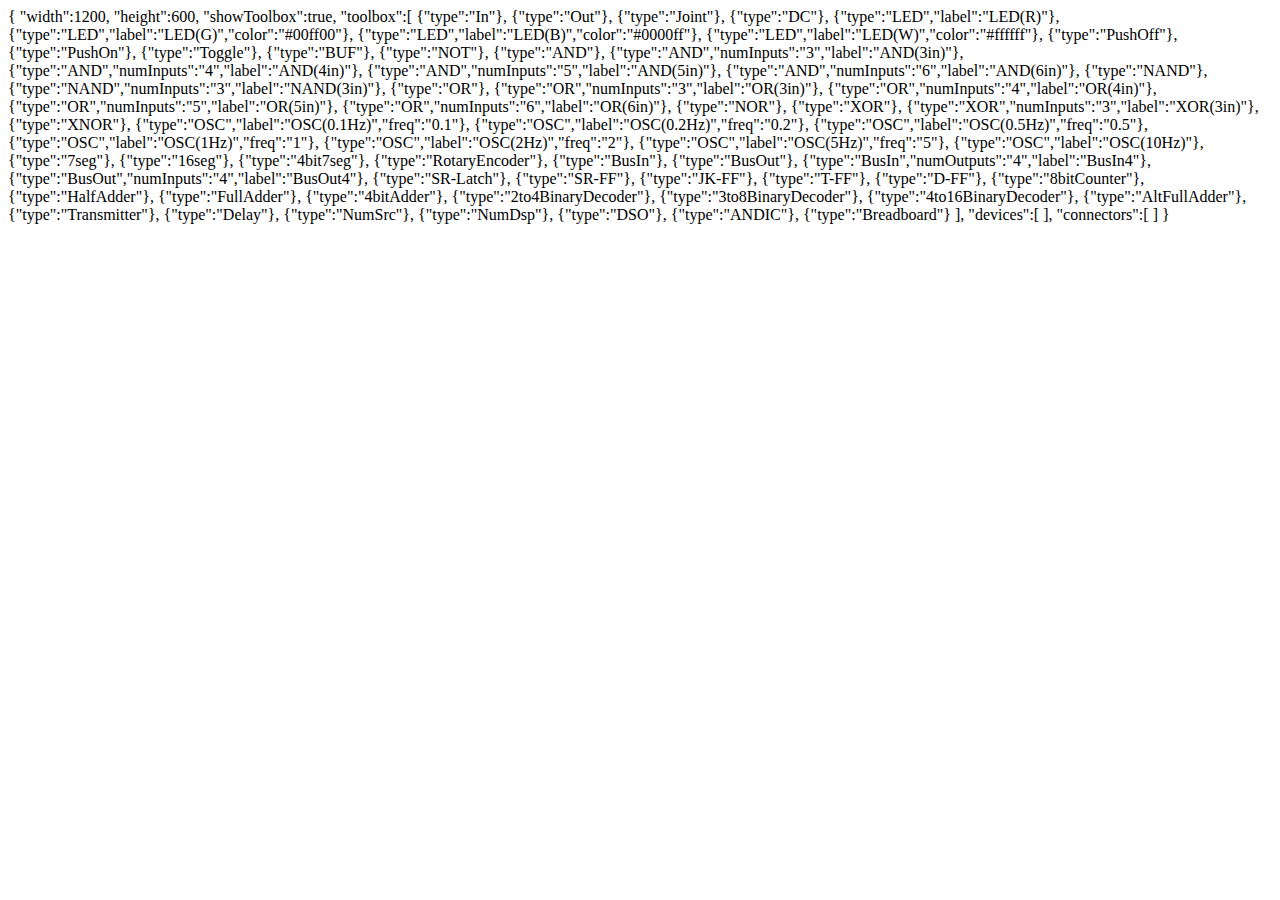
<file: circuit/index.html>
<!doctype html>
<html>
  <head>
    <meta http-equiv="Content-Type" content="text/html;charset=UTF-8" />
    <script type="text/javascript" src="simcir.js"></script>
    <link rel="stylesheet" type="text/css" href="simcir.css" />
    <script type="text/javascript" src="simcir-basicset.js"></script>
    <link rel="stylesheet" type="text/css" href="simcir-basicset.css" />
    <script type="text/javascript" src="simcir-library.js"></script>
    <title></title>
  </head>
  <body>


    <div class="simcir">
      {
        "width":1200,
        "height":600,
        "showToolbox":true,
        "toolbox":[
          {"type":"In"},
          {"type":"Out"},
          {"type":"Joint"},
          {"type":"DC"},
          {"type":"LED","label":"LED(R)"},
          {"type":"LED","label":"LED(G)","color":"#00ff00"},
          {"type":"LED","label":"LED(B)","color":"#0000ff"},
          {"type":"LED","label":"LED(W)","color":"#ffffff"},
          {"type":"PushOff"},
          {"type":"PushOn"},
          {"type":"Toggle"},
          {"type":"BUF"},
          {"type":"NOT"},
          {"type":"AND"},
          {"type":"AND","numInputs":"3","label":"AND(3in)"},
          {"type":"AND","numInputs":"4","label":"AND(4in)"},
          {"type":"AND","numInputs":"5","label":"AND(5in)"},
          {"type":"AND","numInputs":"6","label":"AND(6in)"},
          {"type":"NAND"},
          {"type":"NAND","numInputs":"3","label":"NAND(3in)"},
          {"type":"OR"},
          {"type":"OR","numInputs":"3","label":"OR(3in)"},
          {"type":"OR","numInputs":"4","label":"OR(4in)"},
          {"type":"OR","numInputs":"5","label":"OR(5in)"},
          {"type":"OR","numInputs":"6","label":"OR(6in)"},
          {"type":"NOR"},
          {"type":"XOR"},
          {"type":"XOR","numInputs":"3","label":"XOR(3in)"},
          {"type":"XNOR"},
          {"type":"OSC","label":"OSC(0.1Hz)","freq":"0.1"},
          {"type":"OSC","label":"OSC(0.2Hz)","freq":"0.2"},
          {"type":"OSC","label":"OSC(0.5Hz)","freq":"0.5"},
          {"type":"OSC","label":"OSC(1Hz)","freq":"1"},
          {"type":"OSC","label":"OSC(2Hz)","freq":"2"},
          {"type":"OSC","label":"OSC(5Hz)","freq":"5"},
          {"type":"OSC","label":"OSC(10Hz)"},
          {"type":"7seg"},
          {"type":"16seg"},
          {"type":"4bit7seg"},
          {"type":"RotaryEncoder"},
          {"type":"BusIn"},
          {"type":"BusOut"},
          {"type":"BusIn","numOutputs":"4","label":"BusIn4"},
          {"type":"BusOut","numInputs":"4","label":"BusOut4"},
          {"type":"SR-Latch"},
          {"type":"SR-FF"},
          {"type":"JK-FF"},
          {"type":"T-FF"},
          {"type":"D-FF"},
          {"type":"8bitCounter"},
          {"type":"HalfAdder"},
          {"type":"FullAdder"},
          {"type":"4bitAdder"},
          {"type":"2to4BinaryDecoder"},
          {"type":"3to8BinaryDecoder"},
          {"type":"4to16BinaryDecoder"},
          {"type":"AltFullAdder"},
          {"type":"Transmitter"},
          {"type":"Delay"},
          {"type":"NumSrc"},
          {"type":"NumDsp"},
          {"type":"DSO"},
          {"type":"ANDIC"},
          {"type":"Breadboard"}
        ],
        "devices":[
        ],
        "connectors":[
        ]
      }
      
    </div>

<script>
    function generateBreadboardSvg(numRows, numColumns) {
        var svg = '<svg xmlns="http://www.w3.org/2000/svg" version="1.1" width="500" height="300">';
        
        // Draw breadboard outline
        svg += '<rect x="50" y="50" width="400" height="200" fill="white" stroke="black" stroke-width="2"/>';
        
        // Draw holes on the breadboard
        var holeRadius = 5;
        var holeSpacing = 10;
        var holeOffset = 60;
        
        for (var row = 0; row < numRows; row++) {
            for (var col = 0; col < numColumns; col++) {
                var cx = holeOffset + col * holeSpacing;
                var cy = holeOffset + row * holeSpacing;
                svg += '<circle cx="' + cx + '" cy="' + cy + '" r="' + holeRadius + '" fill="black"/>';
            }
        }
        
        svg += '</svg>';
        return svg;
    }
    
    var numRows = 40;
    var numColumns = 10;
    var breadboardSvg = generateBreadboardSvg(numRows, numColumns);

    Simcir.register("Breadboard", function() {
        return {
            init: function() {
                this.width = 500;
                this.height = 300;
                this.svg = breadboardSvg;
            },
            label: "Breadboard"
        };
    });

    Simcir.render($(".simcir"), "Breadboard");
</script>


  </body>
</html>
</file>
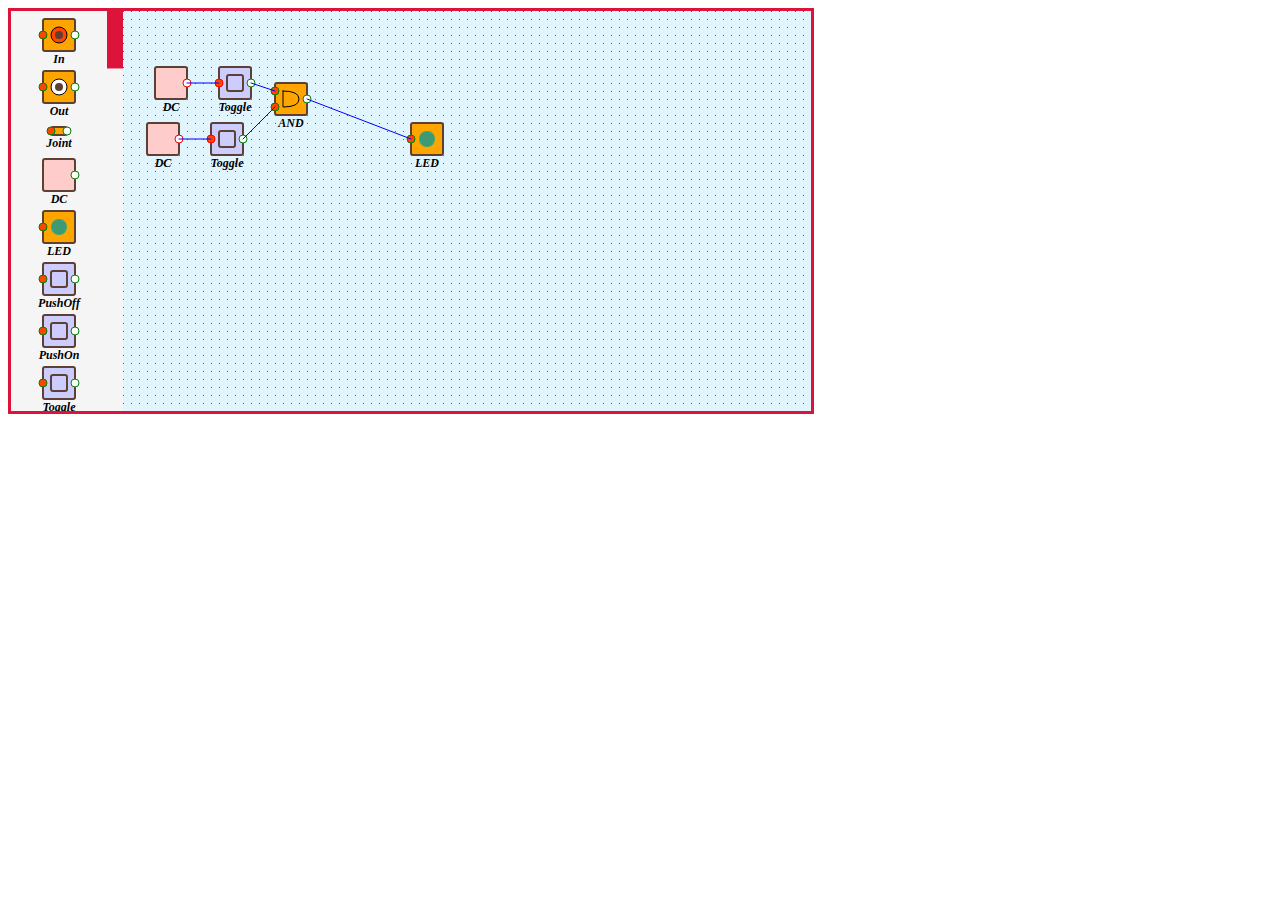
<file: PSOC/1_Development_of_voltage_controllers_for_SMIB_system_1/circuit/index.html>
<!doctype html>
<html>
  <head>
    <meta http-equiv="Content-Type" content="text/html;charset=UTF-8" />
    <script type="text/javascript" src="simcir.js"></script>
    <link rel="stylesheet" type="text/css" href="simcir.css" />
    <script type="text/javascript" src="simcir-basicset.js"></script>
    <link rel="stylesheet" type="text/css" href="simcir-basicset.css" />
    <script type="text/javascript" src="simcir-library.js"></script>
    <title></title>
  </head>
  <body>
    <div class="simcir">
    <!-- paste here your circuit data -->
{
  "width":800,
  "height":400,
  "showToolbox":true,
  "toolbox":[
    {"type":"In"},
    {"type":"Out"},
    {"type":"Joint"},
    {"type":"DC"},
    {"type":"LED"},
    {"type":"PushOff"},
    {"type":"PushOn"},
    {"type":"Toggle"},
    {"type":"BUF"},
    {"type":"NOT"},
    {"type":"AND"},
    {"type":"NAND"},
    {"type":"OR"},
    {"type":"NOR"},
    {"type":"XOR"},
    {"type":"XNOR"},
    {"type":"OSC"},
    {"type":"7seg"},
    {"type":"16seg"},
    {"type":"4bit7seg"},
    {"type":"RotaryEncoder"},
    {"type":"BusIn"},
    {"type":"BusOut"},
    {"type":"RS-FF"},
    {"type":"JK-FF"},
    {"type":"T-FF"},
    {"type":"D-FF"},
    {"type":"8bitCounter"},
    {"type":"HalfAdder"},
    {"type":"FullAdder"},
    {"type":"4bitAdder"},
    {"type":"2to4BinaryDecoder"},
    {"type":"3to8BinaryDecoder"},
    {"type":"4to16BinaryDecoder"},
    {"type":"AltFullAdder"},
    {"type":"Transmitter"},
    {"type":"Delay"},
    {"type":"NumSrc"},
    {"type":"NumDsp"},
    {"type":"DSO"}
  ],
  "devices":[
    {"type":"AND","id":"dev0","x":152,"y":72,"label":"AND"},
    {"type":"DC","id":"dev1","x":32,"y":56,"label":"DC"},
    {"type":"DC","id":"dev2","x":24,"y":112,"label":"DC"},
    {"type":"Toggle","id":"dev3","x":96,"y":56,"label":"Toggle","state":{"on":false}},
    {"type":"Toggle","id":"dev4","x":88,"y":112,"label":"Toggle","state":{"on":false}},
    {"type":"LED","id":"dev5","x":288,"y":112,"label":"LED"}
  ],
  "connectors":[
    {"from":"dev0.in0","to":"dev3.out0"},
    {"from":"dev0.in1","to":"dev4.out0"},
    {"from":"dev3.in0","to":"dev1.out0"},
    {"from":"dev4.in0","to":"dev2.out0"},
    {"from":"dev5.in0","to":"dev0.out0"}
  ]
}
    </div>
  </body>
</html>
</file>
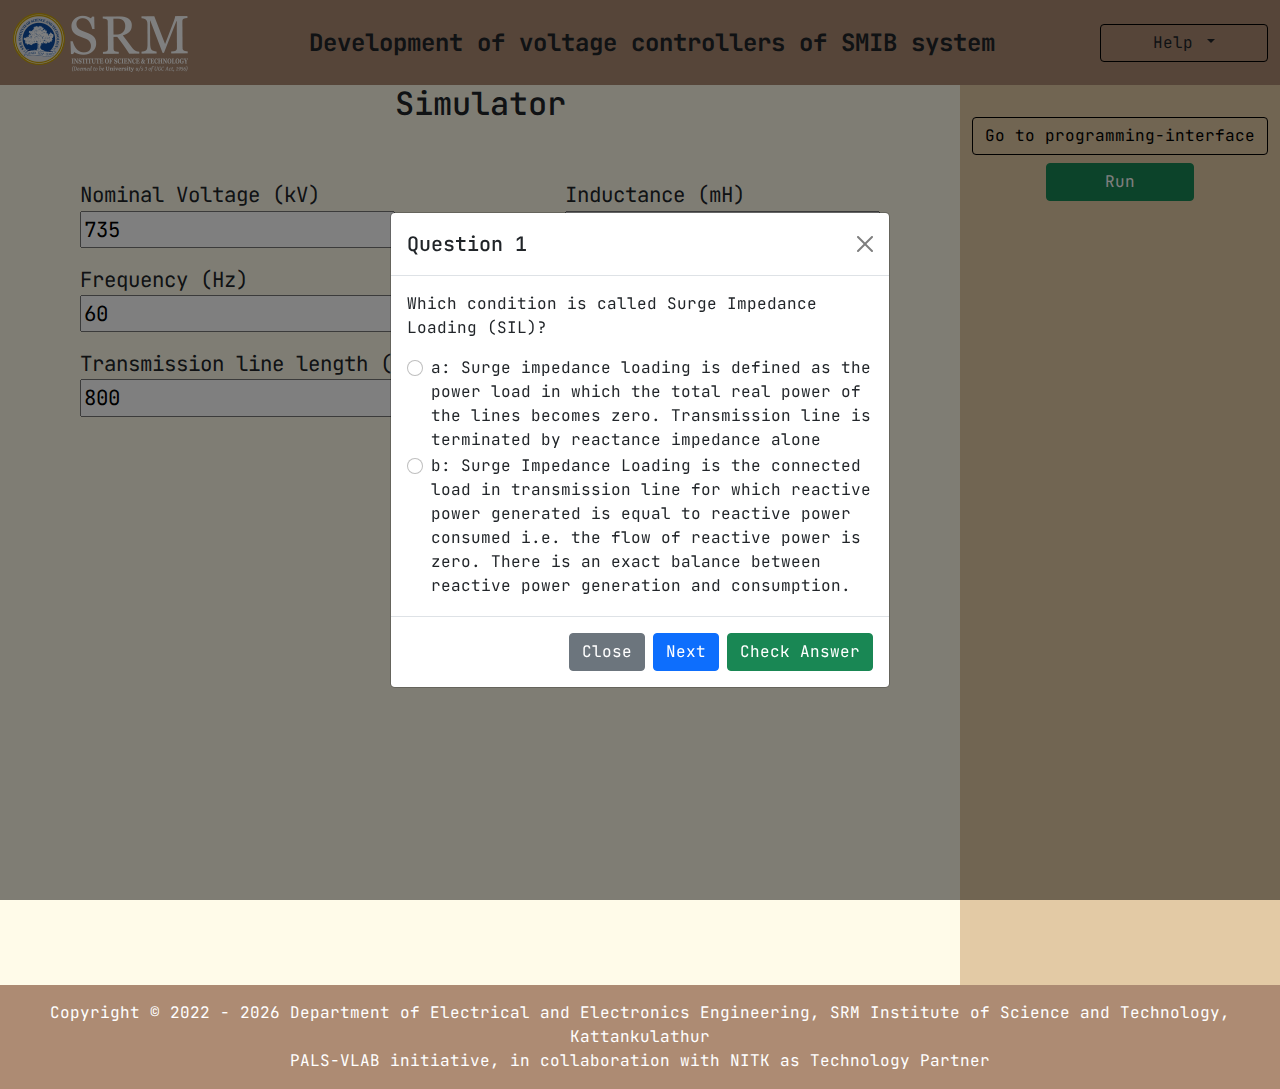
<file: PSOC/1_Development_of_voltage_controllers_for_SMIB_system_1/round-template/experiment/simulation/index.html>
<!DOCTYPE html>
<html lang="en">
<head>
	<meta http-equiv="Content-Type" content="text/html; charset=UTF-8"/>
    <meta name="viewport" content="width=device-width" />
    <title>Experiment</title>
	<link rel="canonical" href="https://srmeeevlab.github.io/PSOC/1_Development_of_voltage_controllers_for_SMIB_system_1/round-template/experiment/simulation/index.html" />
    <link href="../../../../../npm/bootstrap-5.1.3/dist/css/bootstrap.min.css" rel="stylesheet"
        >
    <link rel="preconnect" href="https://fonts.googleapis.com">
    <link rel="preconnect" href="https://fonts.gstatic.com" crossorigin>
    <link href="//fonts.googleapis.com/css2?family=JetBrains+Mono:wght@500&display=swap" rel="stylesheet">
    <link rel="stylesheet" href="../../../../../PSOC/1_Development_of_voltage_controllers_for_SMIB_system_1/round-template/experiment/simulation/css/custom.css">
    <link rel="stylesheet" href="../../../../../npm/bootstrap-icons-1.8.1/font/bootstrap-icons.css">
</head>
<body>
    <nav class="navbar navbar-dark">
        <div class="container-fluid">
            <a class="navbar-brand" href="#"><img src="../../../../../PSOC/1_Development_of_voltage_controllers_for_SMIB_system_1/round-template/experiment/simulation/images/srm-logo-white.png" alt="SRM Logo"></a>
            <span id="exp-title">Development of voltage controllers of SMIB system</span>
            <span id="navbar-settings">
                <span id="nav-help" title="Help">
                    <div class="dropdown">
                        <button class="btn dropdown-toggle btn-custom-outline-brown w-100 d-block" type="button"
                            id="dropdownMenuButton1" data-bs-toggle="dropdown" aria-expanded="false">
                            Help
                        </button>
                        <ul class="dropdown-menu" aria-labelledby="dropdownMenuButton1">
                            <li><a class="dropdown-item" href="#" data-bs-toggle="modal"
                                    data-bs-target="#modal1">Interface</a></li>
                            <li><a class="dropdown-item" href="#" data-bs-toggle="modal"
                                    data-bs-target="#modal2">Simulation</a></li>
                            <li><a class="dropdown-item" href="#" data-bs-toggle="modal"
                                    data-bs-target="#modal3">Theory</a></li>
                            <li><a class="dropdown-item" href="#" data-bs-toggle="modal" data-bs-target="#modal4">Input
                                    Variables</a></li>
                        </ul>
                    </div>
                </span>
            </span>
        </div>
    </nav>
    <div id="HELP-MODAL">
        <div class="modal fade" id="modal1" aria-hidden="true" aria-labelledby="modal1Label" tabindex="-1">
            <div class="modal-dialog modal-xl modal-dialog-scrollable">
                <div class="modal-content">
                    <div class="modal-header">
                        <h5 class="modal-title" id="modal1Label">Interface</h5>
                        <button type="button" class="btn-close" data-bs-dismiss="modal" aria-label="Close"></button>
                    </div>
                    <div class="modal-body">
                        <h1>Procedure</h1>
                        <h5>Your task here is to form an appropriate algorithm for understanding the experiment's
                            workflow.</h5>
                        <h5>For a pre-built structure, navigate to “PreBuilt”, and click it. After doing so, follow
                            steps a - e:
                        </h5>
                        <ul>
                            <li>Step a: Navigate to the “Help” button and click on it.</li>
                            <li>Step b: Navigate to “Theory” in the modal displayed, and read the text for conceptual
                                understanding.</li>
                            <li>Step c: Navigate back to the interface.</li>
                            <li>Step d: Verify the values in each element/block by clicking the element/block
                                individually.
                            </li>
                            <li>Step e: Now, run the simulation and verify the results.
                            </li>
                        </ul>
                        <h5>For forming the algorithm yourself, follow steps 1-10:</h5>
                        <ul>
                            <li>Step 1: Navigate to the “Help” button and click on it.
                            </li>
                            <li>Step 2: Navigate to “Theory” in the modal displayed, and read the text for conceptual
                                understanding.
                            </li>
                            <li>Step 3: Navigate back to the interface.
                            </li>
                            <li>Step 4: Use the palette provided on the left to navigate to the drag-drop
                                elements/blocks. </li>
                            <li>Step 5: Upon selecting the element/block, drag it to the specified area.</li>
                            <li>Step 6: Name the elements/blocks appropriately.
                            </li>
                            <li>Step 7: Fill in values for the elements/blocks chosen.</li>
                            <li>Step 8: Click on the “Run” button.</li>
                            <li>Step 9: Verify the result against manual calculations.
                        </ul>
                        <h1>Blocks</h1>
                        <h4>Variables</h4>
                        <div>
                            <h5>Boolean</h5>
                            <p>A boolean variable is defined. It can have the values set to be true or false</p>
                        </div>
                        <div>
                            <h5>Constant</h5>
                            <p>A constant variable is defined. Any real number can be assigned to the variable defined.
                            </p>
                        </div>
                        <div>
                            <h5>Matrix</h5>
                            <p>A matrix with assigned variable of given number of rows and columns is created. Values
                                can be assigned in the box which will be opened after clicking the OK button.</p>
                        </div>
                        <div>
                            <h5>Identity Matrix</h5>
                            <p>A matrix with assigned variable of given number of rows is created.Values can be assigned
                                in the box which will be opened after clicking the OK button.</p>
                        </div>
                        <div>
                            <h5>Unity Matrix</h5>
                            <p>A unity matrix with assigned variable of given number of rows and columns is created.
                                Values can be assigned in the box which will be opened after clicking the OK button.</p>
                        </div>
                        <div>
                            <h5>Zero Matrix</h5>
                            <p>A Zero matrix with assigned variable of given number of rows and columns is created.
                                Values can be assigned in the box which will be opened after clicking the OK button.</p>
                        </div>
                        <div>
                            <h5>Vector</h5>
                            <p>A vector with assigned variable of given number of elements is created. Values can be
                                assigned in the box which will be opened after clicking the OK button.</p>
                        </div>
                        <h4>Conditionals and Loops</h4>
                        <div>
                            <h5>If</h5>
                            <p>An if block is defined with the user defined condition. If the condition is true,then the
                                if block will run.</p>
                        </div>
                        <div>
                            <h5>Else if</h5>
                            <p>An else if block is defined with the user defined condition. If the else if condition is
                                true,then the if block will run. If block is mandatory before an else if block.</p>
                        </div>
                        <div>
                            <h5>Else</h5>
                            <p>An else if block is define.If the if condition is false,then the else block will run. If
                                block is mandatory before an else block.</p>
                        </div>
                        <div>
                            <h5>For</h5>
                            <p>A for loop block is created with specified initiliazed value,condition and
                                increment/decrement value. Default value for initialization is 0 and increment/decrement
                                is 1. </p>
                        </div>
                        <div>
                            <h5>While</h5>
                            <p>A while block is defined with the user defined condition. The while block will run as
                                long as the condition is satisfied.</p>
                        </div>
                        <div>
                            <h5>Break</h5>
                            <p>Break Statement breaks out of a conditional or a loop</p>
                        </div>
                        <div>
                            <h5>Continue</h5>
                            <p>A continue statement ends the current iteration of a loop</p>
                        </div>
                        <h4>Math</h4>
                        <div>
                            <h5>Evaluate</h5>
                            <p>Evaluate block evaluates the specified variable with the specified math operations and
                                expressions.</p>
                        </div>
                        <div>
                            <h5>Matrix Evaluate</h5>
                            <p>This block is used to evaluate to matrix elements with the specified operations.</p>
                        </div>
                        <div>
                            <h5>Transpose</h5>
                            <p>In transpose block, the output variable name is assigned with the transpose values of the
                                given matrix block.</p>
                        </div>
                        <div>
                            <h5>Absolute</h5>
                            <p>In Absolute block, the output variable name is assigned with the absolute values of the
                                given variables/operations.</p>
                        </div>
                        <h4>Matrix Operations</h4>
                        <div>
                            <h5>Row combine</h5>
                            <p>In row combine block, if two matrices with same column dimension and different/same row
                                dimension are given, the output block gets the combined row values. For example, if
                                matrix A has dimensions 2*2 and matrix B has dimension
                                3*2, the resultant matrix has dimensions 5*2</p>
                        </div>
                        <div>
                            <h5>Column combine</h5>
                            <p>In column combine block, if two matrices with same row dimension and different/same
                                column dimension are given, the output block gets the combined row values. For example,
                                if matrix A has dimensions 2*2 and matrix B has dimension
                                2*3, the resultant matrix has dimensions 2*5</p>
                        </div>
                        <div>
                            <h5>Element wise multiply</h5>
                            <p>In this block, the output matrix gets the value of m1 matrix multiplied with m2 matrix
                                element wise.</p>
                        </div>
                        <div>
                            <h5>Element wise divide</h5>
                            <p>In this block, the output matrix gets the value of m1 matrix divided with m2 matrix
                                element wise.</p>
                        </div>
                        <h4>Input/Output</h4>
                        <!-- <div>
                            <h5>Test input block</h5>
                            <p>Test inputs provided are evaluated for the whole logic and answers are evaluated.</p>
                        </div> -->
                        <div>
                            <h5>Print Block</h5>
                            <p>Using print block, the output is printed in the output block space. Value is entered for
                                whose the output is to be shown and a message can be entered to get displayed.</p>
                        </div>
                        <div>
                            <h5>Debug output block</h5>
                            <p>This block can be used for debugging.</p>
                        </div>
                        <h1>PreBuiit</h1>
                        <div>
                            <h5>PreBuiit</h5>
                            <p>Used to get the prebuilt logic of the given experiment.</p>
                        </div>
                        <h1>Buttons</h1>
                        <div>
                            <h5>Up Button</h5>
                            <p>Used to move a block upwards.</p>
                        </div>
                        <div>
                            <h5>Down Button</h5>
                            <p>Used to move a block downwards.</p>
                        </div>
                        <div>
                            <h5>Edit Button</h5>
                            <p>Used to edit a block.</p>
                        </div>
                        <div>
                            <h5>Delete Button</h5>
                            <p>Used to delete a block.</p>
                        </div>
                        <div>
                            <h5>Delete all</h5>
                            <p>Used to delete all blocks.</p>
                        </div>
                        <div>
                            <h5>Drag Button</h5>
                            <p>Used to drag a block</p>
                        </div>
                        <div>
                            <h5>Step in Button</h5>
                            <p>Used when a block is to be indented inside another block.</p>
                        </div>
                        <div>
                            <h5>Step out Button</h5>
                            <p>Used when an indented block is to come out of the indentation.</p>
                        </div>
                        <div>
                            <h5>Run Button</h5>
                            <p>Used to run the logic.</p>
                        </div>
                    </div>
                    <div class="modal-footer">
                        <button class="btn btn-primary" data-bs-target="#modal2" data-bs-toggle="modal"
                            data-bs-dismiss="modal">Next</button>
                        <button class="btn btn-primary" data-bs-dismiss="modal">Close</button>
                    </div>
                </div>
            </div>
        </div>
        <div class="modal fade" id="modal2" aria-hidden="true" aria-labelledby="modal2Label" tabindex="-1">
            <div class="modal-dialog modal-xl modal-dialog-scrollable">
                <div class="modal-content">
                    <div class="modal-header">
                        <h5 class="modal-title" id="modal2Label">Simulation</h5>
                        <button type="button" class="btn-close" data-bs-dismiss="modal" aria-label="Close"></button>
                    </div>
                    <div class="modal-body">
                        <p>You are in the interface page. To proceed to the simulation page, <a href="../../../../../PSOC/1_Development_of_voltage_controllers_for_SMIB_system_1/round-template/experiment/simulation/index.html">Click
                                Here</a></p>
                        <h2>Procedure:</h2>
                        <h5>The user has to provide the input values to run the simulator. The following steps help the
                            user to explore the platform.</h5>
                        <ul>
                            <li>Step 1: Navigate to the “Help” button and click on it.
                            </li>
                            <li>Step 2: Navigate to “Theory” in the drop-down, and read the text for conceptual
                                understanding.</li>
                            <li>Step 3: Navigate back to the interface.</li>
                            <li>Step 4: Enter the values for the input parameters on the display window.
                            </li>
                            <li>Step 5: Click on the “Run” button.</li>
                            <li>Step 6: On ruunig it, “Results” section can be observed below the inputs.</li>
                            <li>Step 7: Verify the results provided by the simulator against manual calculations.
                            </li>
                        </ul>
                    </div>
                    <div class="modal-footer">
                        <button class="btn btn-primary" data-bs-target="#modal1" data-bs-toggle="modal"
                            data-bs-dismiss="modal">Previous</button>
                        <button class="btn btn-primary" data-bs-target="#modal3" data-bs-toggle="modal"
                            data-bs-dismiss="modal">Next</button>
                        <button class="btn btn-primary" data-bs-dismiss="modal">Close</button>
                    </div>
                </div>
            </div>
        </div>
        <div class="modal fade" id="modal3" aria-hidden="true" aria-labelledby="modal3Label" tabindex="-1">
            <div class="modal-dialog modal-xl modal-dialog-scrollable">
                <div class="modal-content">
                    <div class="modal-header">
                        <h5 class="modal-title" id="modal3Label">Theory</h5>
                        <button type="button" class="btn-close" data-bs-dismiss="modal" aria-label="Close"></button>
                    </div>
                    <div class="modal-body">
                        <p>A Simple Case To develop a good, qualitative understanding of the need for reactive-power
                            control, let us consider a simple case of a lossless short-transmission line con-necting a
                            source Vs to a load Zb:k.</p>
                        <p>Between the sending- and the receiving-end voltages, a magnitude variation, as well as a
                            phase difference, is created.</p>
                        <p>The most significant part of the voltage drop in the line reactance (AV1 .j/xXi) is due to
                            the reactive component of the load current, I. To keep the voltages in the network at nearly
                            the rated value, two control actions seem possible
                            i.e. load compensation and base compensation.</p>
                    </div>
                    <div class="modal-footer">
                        <button class="btn btn-primary" data-bs-target="#modal2" data-bs-toggle="modal"
                            data-bs-dismiss="modal">Previous</button>
                        <button class="btn btn-primary" data-bs-target="#modal4" data-bs-toggle="modal"
                            data-bs-dismiss="modal">Next</button>
                        <button class="btn btn-primary" data-bs-dismiss="modal">Close</button>
                    </div>
                </div>
            </div>
        </div>
        <div class="modal fade" id="modal4" aria-hidden="true" aria-labelledby="modal4Label" tabindex="-1">
            <div class="modal-dialog modal-xl modal-dialog-scrollable">
                <div class="modal-content">
                    <div class="modal-header">
                        <h5 class="modal-title" id="modal4Label">Input Variables</h5>
                        <button type="button" class="btn-close" data-bs-dismiss="modal" aria-label="Close"></button>
                    </div>
                    <div class="modal-body">
                        <table>
                            <tr>
                                <th>Field</th>
                                <th>Explanation</th>
                                <th>General Range</th>
                            </tr>
                            <tr>
                                <td>Nominal Voltage (kV)</td>
                                <td>It is operating voltage of the transmission system. Normal very long transmission
                                    line is utilized this study</td>
                                <td>230 kV to 1100 kV (But not restricted)</td>
                            </tr>
                            <tr>
                                <td>Inductance (mH)
                                </td>
                                <td>The inductance offered per km of the long transmission line.
                                </td>
                                <td>1 to 1000 m H (But not restricted)</td>
                            </tr>
                            <tr>
                                <td>Frequency (Hz) </td>
                                <td>The operating frequency of the power system in Hz or cycles per seconds </td>
                                <td>50 or 60 Hz (other values may not be suitable for practical operating of the power
                                    system)</td>
                            </tr>
                            <tr>
                                <td>Capacitance (nF)
                                </td>
                                <td>The inductance offered per km of the long transmission line.</td>
                                <td>1 to 1000 m H (But not restricted)</td>
                            </tr>
                            <tr>
                                <td>Transmission line length (km)</td>
                                <td>Total transmission line length of the power system in km</td>
                                <td>>250 km</td>
                            </tr>
                            <tr>
                                <td>
                                    Delta (deg)
                                </td>
                                <td>Delta represents the loading of the transmission line, i.e. the MW (Mega Watt)
                                    carrying capacity of the transmission line. </td>
                                <td>>0 Degree</td>
                            </tr>
                        </table>
                        <div id="formulae">
                            <img src="../../../../../PSOC/1_Development_of_voltage_controllers_for_SMIB_system_1/round-template/experiment/simulation/images/exp1_form1.PNG" alt="img1">
                            <img src="../../../../../PSOC/1_Development_of_voltage_controllers_for_SMIB_system_1/round-template/experiment/simulation/images/exp1_form2.PNG" alt="img2">
                            <img src="../../../../../PSOC/1_Development_of_voltage_controllers_for_SMIB_system_1/round-template/experiment/simulation/images/exp1_form3.PNG" alt="img3">
                        </div>
                    </div>
                    <div class="modal-footer">
                        <button class="btn btn-primary" data-bs-target="#modal3" data-bs-toggle="modal"
                            data-bs-dismiss="modal">Previous</button>
                        <button class="btn btn-primary" data-bs-dismiss="modal">Close</button>
                    </div>
                </div>
            </div>
        </div>
    </div>
    <div id="tyrs" class="d-none">
        <div class="modal fade" id="output_modal" aria-hidden="true" aria-labelledby="output_modalLabel" tabindex="-1">
            <div class="modal-dialog modal-dialog-scrollable">
                <div class="modal-content">
                    <div class="modal-header">
                        <h5 class="modal-title" id="output_modalLabel"></h5>
                        <button type="button"
                            onclick="if(ask_post_quiz) {startInteraction(data[3]);ask_post_quiz=false}"
                            class="btn-close" data-bs-dismiss="modal" aria-label="Close"></button>
                    </div>
                    <div class="modal-body">
                        <h3>Result</h3>
                        <div id="result_modal">
                        </div>
                    </div>
                    <div class="modal-footer">
                        <button class="btn btn-primary"
                            onclick="if(ask_post_quiz) {startInteraction(data[3]);ask_post_quiz=false}"
                            data-bs-target="#output_modal" data-bs-toggle="modal" data-bs-dismiss="modal">Close</button>
                    </div>
                </div>
            </div>
        </div>
        <div id="sample-input">
            <h4>Sample input:</h4>
            <h6>Nominal Voltage(kV):735 Inductance(mH):0.9323 Frequency(Hz):60 <br><br>Capacitance(nF):12.2 Transmission
                line length(Km):800 Delta(deg):0</h6>
        </div>
        <div class="container-fluid h-100">
            <div class="row">
                <div id="pallete" class="col-4 col-md-2">
                    <div class="accordion pt-4 sticky-top" id="accordionExample" style="min-height:100vh;">
                        <div class="accordion-item">
                            <h2 class="accordion-header" id="headingOne">
                                <button class="accordion-button collapsed noselect" href="#var" type="button"
                                    aria-controls="var" data-bs-toggle="collapse" data-bs-target="#collapseOne"
                                    aria-expanded="false">
                                    Variables
                                </button>
                            </h2>
                            <div id="collapseOne" class="accordion-collapse collapse" aria-labelledby="headingOne"
                                data-bs-parent="#accordionExample">
                                <div class="accordion-body" id="var">
                                    <ul class="list-group">
                                        <li id="var-boolean" class="list-group-item noselect" draggable="true"
                                            ondrag="drag_handler(event);" ondragstart="drag_start_handler(event)">
                                            Boolean
                                        </li>
                                        <li id="var-cst" class="list-group-item noselect" draggable="true"
                                            ondrag="drag_handler(event);" ondragstart="drag_start_handler(event)">
                                            Constant
                                        </li>
                                        <li id="var-matrix" class="list-group-item noselect" draggable="true"
                                            ondrag="drag_handler(event);" ondragstart="drag_start_handler(event)">
                                            Matrix
                                        </li>
                                        <li id="var-imatrix" class="list-group-item noselect" draggable="true"
                                            ondrag="drag_handler(event);" ondragstart="drag_start_handler(event)">
                                            Identity Matrix
                                        </li>
                                        <li id="var-umatrix" class="list-group-item noselect" draggable="true"
                                            ondrag="drag_handler(event);" ondragstart="drag_start_handler(event)">
                                            Unity Matrix
                                        </li>
                                        <li id="var-zmatrix" class="list-group-item noselect" draggable="true"
                                            ondrag="drag_handler(event);" ondragstart="drag_start_handler(event)">
                                            Zero Matrix
                                        </li>
                                        <li id="var-vector" class="list-group-item noselect" draggable="true"
                                            ondrag="drag_handler(event);" ondragstart="drag_start_handler(event)">
                                            Vector
                                        </li>
                                    </ul>
                                </div>
                            </div>
                        </div>
                        <div class="accordion-item">
                            <h2 class="accordion-header" id="headingTwo">
                                <button class="accordion-button collapsed noselect" aria-controls="con-loop"
                                    href="#con-loop" type="button" data-bs-toggle="collapse"
                                    data-bs-target="#collapseTwo" aria-expanded="false">
                                    Conditionals and Loops
                                </button>
                            </h2>
                            <div id="collapseTwo" class="accordion-collapse collapse" aria-labelledby="headingTwo"
                                data-bs-parent="#accordionExample">
                                <div class="accordion-body" id="con-loop">
                                    <ul class="list-group">
                                        <li id="con-if" class="list-group-item noselect" draggable="true"
                                            ondrag="drag_handler(event);" ondragstart="drag_start_handler(event)">
                                            If
                                        </li>
                                        <li id="con-elif" class="list-group-item noselect" draggable="true"
                                            ondrag="drag_handler(event);" ondragstart="drag_start_handler(event)">
                                            Else If
                                        </li>
                                        <li id="con-else" class="list-group-item noselect" draggable="true"
                                            ondrag="drag_handler(event);" ondragstart="drag_start_handler(event)">
                                            Else
                                        </li>
                                        <li id="lop-for" class="list-group-item noselect" draggable="true"
                                            ondrag="drag_handler(event);" ondragstart="drag_start_handler(event)">
                                            For
                                        </li>
                                        <li id="lop-while" class="list-group-item noselect" draggable="true"
                                            ondrag="drag_handler(event);" ondragstart="drag_start_handler(event)">
                                            While
                                        </li>
                                        <li id="con-break" class="list-group-item noselect" draggable="true"
                                            ondrag="drag_handler(event);" ondragstart="drag_start_handler(event)">
                                            Break
                                        </li>
                                        <li id="con-continue" class="list-group-item noselect" draggable="true"
                                            ondrag="drag_handler(event);" ondragstart="drag_start_handler(event)">
                                            Continue
                                        </li>
                                    </ul>
                                </div>
                            </div>
                        </div>
                        <div class="accordion-item">
                            <h2 class="accordion-header" id="headingThree">
                                <button class="accordion-button collapsed noselect" type="button"
                                    data-bs-toggle="collapse" data-bs-target="#collapseThree" aria-expanded="false"
                                    aria-controls="collapseThree">
                                    Math
                                </button>
                            </h2>
                            <div id="collapseThree" class="accordion-collapse collapse" aria-labelledby="headingThree"
                                data-bs-parent="#accordionExample">
                                <div class="accordion-body">
                                    <ul class="list-group">
                                        <li id="mat-eva" class="list-group-item noselect" draggable="true"
                                            ondrag="drag_handler(event);" ondragstart="drag_start_handler(event)">
                                            Evaluate
                                        </li>
                                        <li id="mat-mev" class="list-group-item noselect" draggable="true"
                                            ondrag="drag_handler(event);" ondragstart="drag_start_handler(event)">
                                            Matrix Evaluate
                                        </li>
                                        <li id="mat-transpose" class="list-group-item noselect" draggable="true"
                                            ondrag="drag_handler(event);" ondragstart="drag_start_handler(event)">
                                            Transpose
                                        </li>
                                        <li id="mat-abs" class="list-group-item noselect" draggable="true"
                                            ondrag="drag_handler(event);" ondragstart="drag_start_handler(event)">
                                            ABS
                                        </li>
                                    </ul>
                                </div>
                            </div>
                        </div>
                        <div class="accordion-item">
                            <h2 class="accordion-header" id="headingFour">
                                <button class="accordion-button collapsed noselect" href="#MAT-OP"
                                    aria-controls="con-loop" type="button" data-bs-toggle="collapse"
                                    data-bs-target="#collapseFour" aria-expanded="false" aria-controls="MAT-OP">
                                    Matrix Operations
                                </button>
                            </h2>
                            <div id="collapseFour" class="accordion-collapse collapse" aria-labelledby="headingFour"
                                data-bs-parent="#accordionExample">
                                <div class="accordion-body" id="MAT-OP">
                                    <ul class="list-group">
                                        <li id="mat-rcm" class="list-group-item noselect" draggable="true"
                                            ondrag="drag_handler(event);" ondragstart="drag_start_handler(event)">
                                            Row Combine
                                        </li>
                                        <li id="mat-ccm" class="list-group-item noselect" draggable="true"
                                            ondrag="drag_handler(event);" ondragstart="drag_start_handler(event)">
                                            Column Combine
                                        </li>
                                        <li id="mat-ewm" class="list-group-item noselect" draggable="true"
                                            ondrag="drag_handler(event);" ondragstart="drag_start_handler(event)">
                                            Element Wise Multiply
                                        </li>
                                        <li id="mat-ewd" class="list-group-item noselect" draggable="true"
                                            ondrag="drag_handler(event);" ondragstart="drag_start_handler(event)">
                                            Element Wise Divide
                                        </li>
                                    </ul>
                                </div>
                            </div>
                        </div>
                        <div class="accordion-item">
                            <h2 class="accordion-header" id="headingFive">
                                <button class="accordion-button collapsed noselect" href="#io" aria-controls="con-loop"
                                    type="button" data-bs-toggle="collapse" data-bs-target="#collapseFive"
                                    aria-expanded="false" aria-controls="io">
                                    input/output
                                </button>
                            </h2>
                            <div id="collapseFive" class="accordion-collapse collapse" aria-labelledby="headingFive"
                                data-bs-parent="#accordionExample">
                                <div class="accordion-body" id="io">
                                    <ul class="list-group">
                                        <!-- <li id="io-tib" class="list-group-item noselect" draggable="true"
                                            ondrag="drag_handler(event);" ondragstart="drag_start_handler(event)">
                                            Test Input Block
                                        </li> -->
                                        <li id="io-opb" class="list-group-item noselect" draggable="true"
                                            ondrag="drag_handler(event);" ondragstart="drag_start_handler(event)">
                                            Print Block
                                        </li>
                                        <li id="io-dob" class="list-group-item noselect" draggable="true"
                                            ondrag="drag_handler(event);" ondragstart="drag_start_handler(event)">
                                            Debug Output Block
                                        </li>
                                    </ul>
                                </div>
                            </div>
                        </div>
                    </div>
                </div>
                <div id="interface" class="col-8 col-md-8" ondragenter="dragEnter_handler(event)"
                    ondragover="dragOver_handler(event)" ondrop="drop_handler(event)"
                    ondragleave="dragLeave_handler(event)">
                    <!-- <div class="alert alert-dark" role="role" ondragover="false" ondragenter="false" ondragleave="false">                </div> -->
                    <h2 class="text-center">Interface</h2>
                    <div id="drop-box">
                        <span>you can drop the blocks here</span>
                    </div>
                </div>
                <div id="properties" class="col-2">
                    <div class="pt-4">
                        <button type="button" id="prebuilt" class="btn btn-custom-outline-brown w-100 d-block"
                            title="  " data-bs-toggle="tooltip" data-bs-placement="top"
                            onclick="prebuilt()">PreBuilt</button>
                        <button type="button" id="simulation" class="btn btn-custom-outline-brown w-100 d-block"
                            title="  " data-bs-toggle="tooltip" data-bs-placement="top" onclick="showsim()"> <a href="#"
                                style="text-decoration: none; color:black; display: block;">Go to
                                Simulation</a> </button>
                        <button type="button" id="upbut" disabled class="btn btn-custom-outline-brown" title="move up"
                            data-bs-toggle="tooltip" data-bs-placement="top" onclick="up()"><i
                                class="bi bi-caret-up-fill"></i> </button>
                        <button type="button" id="downbut" disabled class="btn btn-custom-outline-brown"
                            title="move down" data-bs-toggle="tooltip" data-bs-placement="top" onclick="down()"><i
                                class="bi bi-caret-down-fill"></i> </button>
                        <button type="button" id="setbut" disabled class="btn btn-custom-outline-brown"
                            title="Show Properties" data-bs-toggle="tooltip" data-bs-placement="top"
                            onclick="showprops()"><i class="bi bi-pencil-fill"></i> </button>
                        <button type="button" id="delbut" disabled class="btn btn-custom-outline-brown" title="Delete"
                            data-bs-toggle="tooltip" data-bs-placement="top" onclick="delel()"><i
                                class="bi bi-trash-fill"></i> </button>
                        <button type="button" id="delallbut" disabled class="btn btn-custom-outline-brown"
                            title="Delete All" data-bs-toggle="tooltip" data-bs-placement="top" onclick="delallel()">
                            <i class="bi bi-recycle"></i> </button>
                        <button type="button" id="dragbut" disabled class="btn btn-custom-outline-brown" title="DRAG"
                            data-bs-toggle="tooltip" data-bs-placement="top" onclick="dragbu()"><i
                                class="bi bi-arrows-move"></i></button>
                        <button type="button" id="stepo" disabled class="btn btn-custom-outline-brown" title="Step IN"
                            data-bs-toggle="tooltip" data-bs-placement="top" onclick="stepout()"><i
                                class="bi bi-arrow-90deg-down"></i> </button>
                        <button type="button" id="stepi" disabled class="btn btn-custom-outline-brown" title="Step Out"
                            data-bs-toggle="tooltip" data-bs-placement="top" onclick="stepin()"><i
                                class="bi bi-arrow-return-right"></i> </button>
                        <button type="button" id="run" class="btn btn-success" title="RUN"
                            data-bs-target="#output_modal" onclick="RUN(document.getElementById('../../../../../PSOC/1_Development_of_voltage_controllers_for_SMIB_system_1/round-template/experiment/simulation/interface.html'));"
                            data-bs-toggle="modal">RUN </button>
                        <button type="button" id="run" class="btn btn-custom-outline-brown" title="RUN"
                            data-bs-target="#output_modal" data-bs-toggle="modal">OUTPUT </button>
                    </div>
                </div>
            </div>
        </div>
        <div id="TEST-OUTPUT">
            <h4>Sample output:</h4>
            <h6>Q is surplus..So Inductive nature of reactive power is required </h6>
            <h6>Acutal voltage at the midd-point without mid-point compensation is 841497.6011576975</h6>
            <h6>Reactive power is required to maintain the mid-point voltage at 1 per unit -1089446686.0904868</h6>
        </div>
    </div>
    <div id="indexs" class="noselect">
        <div class="noselect container-fluid h-100">
            <div class="row">
                <div id="interface-sim" class="col-9 col-md-9 noselect " ondragenter="dragEnter_handler(event)"
                    ondragover="dragOver_handler(event)" ondrop="drop_handler(event)"
                    ondragleave="dragLeave_handler(event)">
                    <h2 class="text-center">Simulator</h2>
                    <div id="INPUT" class="d-flex noselect justify-content-around mt-5">
                        <div id="left">
                            <div class="pl-3 pt-2   " id="cst0" draggable="false">
                                Nominal Voltage (kV)
                                <div class=" pb-2" style="display: block;">
                                    <label class="visually-hidden" for="vnom">Enter the value</label>
                                    <input value="735 " type="text" name="" id="vnom" placeholder="Value">
                                    <br>
                                </div>
                            </div>
                            <div class="pl-3 pt-2   " id="cst1">
                                Frequency (Hz)
                                <div class=" pb-2" style="display: block;">
                                    <label class="visually-hidden" for="freq">Enter the value</label>
                                    <input value="60" type="text" name="" id="freq" placeholder="Value">
                                    <br>
                                </div>
                            </div>
                            <div class="pl-3 pt-2   " id="cst2" draggable="false">
                                Transmission line length (Km)
                                <div class=" pb-2" style="display: block;">
                                    <label class="visually-hidden" for="km">Enter the value</label>
                                    <input value="800" type="text" name="" id="km" placeholder="Value">
                                    <br>
                                </div>
                            </div>
                        </div>
                        <div id="right">
                            <div class="pl-3 pt-2   " id="cst3" draggable="false">
                                Inductance (mH)
                                <div class=" pb-2" style="display: block;">
                                    <label class="visually-hidden" for="l">Enter the value</label>
                                    <input value="0.9323" type="text" name="" id="l" placeholder="Value">
                                    <br>
                                </div>
                            </div>
                            <div class="pl-3 pt-2   " id="cst4">
                                Capacitance (nF)
                                <div class=" pb-2" style="display: block;">
                                    <label class="visually-hidden" for="c">Enter the value</label>
                                    <input value="12.2 " type="text" name="" id="c" placeholder="Value">
                                    <br>
                                </div>
                            </div>
                            <div class="pl-3 pt-2   " title="Voltage angle of sending end bus" id="cst5">
                                Delta (deg)
                                <div class=" pb-2" style="display: block;">
                                    <label class="visually-hidden" for="delta">Enter the value</label>
                                    <input value="0" type="text" name="" id="delta" placeholder="Value">
                                    <br>
                                </div>
                            </div>
                        </div>
                    </div>
                    <div id="OUTPUT" class="m-5 p-2">
                    </div>
                </div>
                <div id="properties" class="col-3" id="right-buttons">
                    <div class="pt-4">
                        <button type="button" id="program" class="btn btn-custom-outline-brown w-100 d-block" title="  "
                            data-bs-toggle="tooltip" data-bs-placement="top" onclick="showpro()"><a href="#"
                                style="text-decoration: none;color:black;display: block;">Go to
                                programming-interface</a></button>
                        <div style="width: 100%; text-align:center;">
                            <button id="run" type="button" class="btn btn-success w-50" title="RUN"
                                data-bs-toggle="tooltip" data-bs-placement="top"
                                onclick="Simulate();startInteraction(data[1])"
                                style="display: inline-block;">Run</button>
                        </div>
                    </div>
                </div>
            </div>
        </div>
    </div>
    <div class="modal fade" id="quizModal" tabindex="-1" aria-labelledby="quizModal" style="display: none;"
        aria-hidden="true">
        <div class="modal-dialog modal-dialog-centered modal-dialog-scrollable">
            <div class="modal-content">
                <div class="modal-header">
                    <h5 id="quiz-title" class="modal-title"></h5>
                    <button type="button" class="btn-close" data-bs-dismiss="modal" aria-label="Close"></button>
                </div>
                <div class="modal-body">
                    <p id="quiz-body"></p>
                    <div id="quiz-select">
                    </div>
                    <div id="quiz-result">
                    </div>
                </div>
                <div class="modal-footer">
                    <button type="button" class="btn btn-secondary" data-bs-dismiss="modal">Close</button>
                    <button id="quiz-previous" type="button" class="btn btn-primary"
                        onclick="previousInteraction();">Previous</button>
                    <button id="quiz-next" type="button" class="btn btn-primary"
                        onclick="nextInteraction();">Next</button>
                    <button id="quiz-submit" type="button" class="btn btn-success" onclick="checkAns();">Check
                        Answer</button>
                </div>
            </div>
        </div>
    </div>
    <footer class="p-3">
        Copyright © 2022 - <span id="year"></span> Department of Electrical and Electronics Engineering, SRM Institute
        of Science and Technology, Kattankulathur<br> PALS-VLAB initiative, in collaboration with NITK as Technology
        Partner
        <script>
            let ask_post_quiz = true;
            document.getElementById("year").innerText = new Date().getFullYear();
        </script>
    </footer>
    <script src="../../../../../npm/-popperjs/core-2.10.2/dist/umd/popper.min.js"
        ></script>
    <script src="../../../../../npm/bootstrap-5.1.3/dist/js/bootstrap.min.js"
        ></script>
    <script src="../../../../../ajax/libs/mathjs/10.4.0/math.js"
        referrerpolicy="no-referrer"></script>
    <script src="../../../../../PSOC/1_Development_of_voltage_controllers_for_SMIB_system_1/round-template/experiment/simulation/js/quiz.js"></script>
    <script src="../../../../../PSOC/1_Development_of_voltage_controllers_for_SMIB_system_1/round-template/experiment/simulation/js/drag1.js"></script>
    <script src="../../../../../PSOC/1_Development_of_voltage_controllers_for_SMIB_system_1/round-template/experiment/simulation/js/simulator-exp1.js"></script>
    <script>
        startInteraction(data[0])
        function showsim() {
            let output = document.getElementById("OUTPUT")
            output.innerHTML = ""
            output.style.border = "none"
            startInteraction(data[0])
            document.getElementById("tyrs").classList.add("d-none")
            document.getElementById("indexs").classList.remove("d-none")
        }
        function showpro() {
            let interface = document.getElementById("interface");
            interface.innerHTML = `
                <h2 class='text-center'>Interface</h2>
                <div id="drop-box">
                    <span>you can drop the blocks here</span>
                </div>
                `;
            document.getElementById("result_modal").innerHTML = ""
            document.getElementById("prebuilt").innerHTML = " PreBuilt"
            prebuilton = false;
            startInteraction(data[2])
            document.getElementById("tyrs").classList.remove("d-none")
            document.getElementById("indexs").classList.add("d-none")
        }
    </script>
</body>
<template id="boo">
    <div class="pl-3 pt-2 noselect selectable bordered-box">
        Boolean
        <span class="showvarname"></span>
        <div class="details pb-2">
            <label class="visually-hidden" for="VAR">Enter the variable name</label>
            <input type="text" name="Variable" id="VAR" placeholder="Variable Name">
            <br>
            <label class="visually-hidden" for="VAL">Enter the value</label>
            <select name="" id="VAL">
                <option value="true">True</option>
                <option value="false">False</option>
            </select>
            <br>
            <button id="OK" class="btn btn-custom-outline-brown" onclick="ok(event)"> Ok </button>
        </div>
    </div>
</template>
<template id="cst">
    <div class="pl-3 pt-2 noselect selectable bordered-box">
        Constant
        <span class="showvarname"></span>
        <div class="details pb-2">
            <label class="visually-hidden" for="VAR">Enter the variable name</label>
            <input type="text" name="Variable" id="VAR" placeholder="Variable Name">
            <br>
            <label class="visually-hidden" for="VAL">Enter the value</label>
            <input type="text" name="" id="VAL" placeholder="Value">
            <br>
            <button id="OK" class="btn btn-custom-outline-brown" onclick="ok(event)"> Ok </button>
        </div>
    </div>
</template>
<template id="mat">
    <div class="pl-3 pt-2 noselect selectable bordered-box">
        Matrix
        <span class="showvarname"></span>
        <div class="details pb-2">
            <label class="visually-hidden" for="VAR">Enter the variable name</label>
            <input type="text" name="Variable" id="VAR" placeholder="Variable Name">
            <br>
            <label class="visually-hidden" for="ROW">Enter the number of rows of the matrix</label>
            <input type="text" name="" onchange="matinput(prevSelection[0])" id="ROW" placeholder="Number of Rows">
            <br>
            <label class="visually-hidden" for="COL">Enter the number of Column of the matrix</label>
            <input type="text" name="" onchange="matinput(prevSelection[0])" id="COL" placeholder="Number of Columns">
            <br>
            <br>
            <div class="matinps"></div>
            <button id="OK" class="btn btn-custom-outline-brown" onclick="ok(event)"> Ok </button>
        </div>
    </div>
</template>
<template id="ima">
    <div class="pl-3 pt-2 noselect selectable bordered-box">
        Identity Matrix
        <span class="showvarname"></span>
        <div class="details pb-2">
            <label class="visually-hidden" for="VAR">Enter the variable name</label>
            <input type="text" name="Variable" id="VAR" placeholder="Variable Name">
            <br>
            <label class="visually-hidden" for="ROW">Enter the number of rows</label>
            <input type="text" name="" id="ROW" placeholder="Number of Rows">
            <br>
            <button id="OK" class="btn btn-custom-outline-brown" onclick="ok(event)"> Ok </button>
        </div>
    </div>
</template>
<template id="uma">
    <div class="pl-3 pt-2 noselect selectable bordered-box">
        Unity Matrix
        <span class="showvarname"></span>
        <div class="details pb-2">
            <label class="visually-hidden" for="VAR">Enter the variable name</label>
            <input type="text" name="Variable" id="VAR" placeholder="Variable Name">
            <br>
            <label class="visually-hidden" for="ROW"> Enter the number of rows </label>
            <input type="text" name="" id="ROW" placeholder="Number of Rows">
            <br>
            <label class="visually-hidden" for="COL"> enter the number of Columns </label>
            <input type="text" name="" id="COL" placeholder="Number of Columns">
            <br>
            <button id="OK" class="btn btn-custom-outline-brown" onclick="ok(event)"> Ok </button>
        </div>
    </div>
</template>
<template id="zma">
    <div class="pl-3 pt-2 noselect selectable bordered-box">
        Zeros Matrix
        <span class="showvarname"></span>
        <div class="details pb-2">
            <label class="visually-hidden" for="VAR">Enter the variable name</label>
            <input type="text" name="Variable" id="VAR" placeholder="Variable Name">
            <br>
            <label class="visually-hidden" for="ROW">Enter the number of rows</label>
            <input type="text" name="" id="ROW" placeholder="Number of Rows">
            <br>
            <label class="visually-hidden" for="COL">enter the number of Columns</label>
            <input type="text" name="" id="COL" placeholder="Number of Columns">
            <br>
            <button id="OK" class="btn btn-custom-outline-brown" onclick="ok(event)"> Ok </button>
        </div>
    </div>
</template>
<template id="vec">
    <div class="pl-3 pt-2 noselect selectable bordered-box">
        Vector
        <span class="showvarname"></span>
        <div class="details pb-2">
            <label class="visually-hidden" for="VAR">Enter the variable name</label>
            <input type="text" name="Variable" id="VAR" placeholder="Variable Name">
            <br>
            <label class="visually-hidden" for="VAL">Enter the Number of elements</label>
            <input type="text" name="" onchange="vecinput(prevSelection[0])" id="VAL" placeholder="Number of elements">
            <br>
            <br>
            <div class="vecinps"></div>
            <button id="OK" class="btn btn-custom-outline-brown" onclick="ok(event)"> Ok </button>
        </div>
    </div>
</template>
<template id="if">
    <div class="pl-3 pt-2 noselect selectable bordered-box">
        If
        <span class="showvarname"></span>
        <div class="details pb-2">
            <label class="visually-hidden" for="OP1">Enter the Operand 1</label>
            <input type="text" name="" id="OP1" placeholder="Operand One">
            <br>
            <label class="visually-hidden" for="OP">Enter the operator</label>
            <select name="" id="OP">
                <option title="Greater Than" value=">">></option>
                <option title="Lesser Than" value="<">
                    < </option>
                <option title="Equals" value="==">=</option>
                <option title="Greater Than or Equal to" value=">=">≥</option>
                <option title="Lesser Than or Equal to" value="<=">≤</option>
                <option title="Not Equals" value="!=">≠</option>
            </select>
            <br>
            <label class="visually-hidden" for="OP2">Enter the Operand 2</label>
            <input type="text" name="" id="OP2" placeholder="Operand Two">
            <br>
            <button id="OK" class="btn btn-custom-outline-brown" onclick="ok(event)"> Ok </button>
        </div>
    </div>
</template>
<template id="eli">
    <div class="pl-3 pt-2 noselect selectable bordered-box">
        Else If
        <span class="showvarname"></span>
        <div class="details pb-2">
            <label class="visually-hidden" for="OP1"> Enter the Operand 1 </label>
            <input type="text" name="" id="OP1" placeholder="Operand One">
            <br>
            <label class="visually-hidden" for="OP"> enter the operator</label>
            <select name="" id="OP">
                <option title="Greater Than" value=">">></option>
                <option title="Lesser Than" value="<">
                    < </option>
                <option title="Equals" value="=">=</option>
                <option title="Greater Than or Equal to" value=">=">≥</option>
                <option title="Lesser Than or Equal to" value="<=">≤</option>
                <option title="Not Equals" value="!=">≠</option>
            </select>
            <br>
            <label class="visually-hidden" for="OP2"> enter the Operand 2</label>
            <input type="text" name="" id="OP2" placeholder="Operand Two">
            <br>
            <button id="OK" class="btn btn-custom-outline-brown" onclick="ok(event)"> Ok </button>
        </div>
    </div>
</template>
<template id="els">
    <div class="pl-3 pt-2 noselect selectable bordered-box">
        Else
    </div>
</template>
<template id="for">
    <div class="pl-3 pt-2 noselect selectable bordered-box">
        For
        <span class="showvarname"></span>
        <div class="details pb-2">
            <label class="visually-hidden" for="START"> Enter the start value of Counter </label>
            <input type="text" name="" id="START" placeholder="Start">
            <br>
            <label class="visually-hidden" for="END"> Enter the end value of counter </label>
            <input type="text" name="" id="END" placeholder="End">
            <br>
            <label class="visually-hidden" for="STEP"> Enter the step value of counter</label>
            <input type="text" name="" value="" id="STEP" placeholder="Step (Default 1)">
            <br>
            <button id="OK" class="btn btn-custom-outline-brown" onclick="ok(event)"> Ok </button>
        </div>
    </div>
</template>
<template id="whi">
    <div class="pl-3 pt-2 noselect selectable bordered-box">
        While
        <span class="showvarname"></span>
        <div class="details pb-2">
            <label class="visually-hidden" for="OP1"> Enter the Operand 1</label>
            <input type="text" name="" id="OP1" placeholder="Operand One">
            <br>
            <label class="visually-hidden" for="OP"> enter the operator </label>
            <select name="" id="OP">
                <option title="Greater Than" value=">">></option>
                <option title="Lesser Than" value="<">
                    < </option>
                <option title="Equals" value="==">=</option>
                <option title="Greater Than or Equal to" value=">=">≥</option>
                <option title="Lesser Than or Equal to" value="<=">≤</option>
                <option title="Not Equals" value="!=">≠</option>
            </select>
            <br>
            <label class="visually-hidden" for="OP2"> enter the Operand 2 </label>
            <input type="text" name="" id="OP2" placeholder="Operand Two">
            <br>
            <button id="OK" class="btn btn-custom-outline-brown" onclick="ok(event)"> Ok </button>
        </div>
    </div>
</template>
<template id="bre">
    <div class="pl-3 pt-2 noselect selectable bordered-box">
        Break
    </div>
</template>
<template id="con">
    <div class="pl-3 pt-2 noselect selectable bordered-box">
        Continue
    </div>
</template>
<template id="eva">
    <div class="pl-3 pt-2 noselect selectable bordered-box">
        Evaluate
        <span class="showvarname"></span>
        <div class="details pb-2">
            <label class="visually-hidden" for="VAR">Enter the variable name</label>
            <input type="text" name="Variable" id="VAR" placeholder="Variable Name">
            <br>
            <label class="visually-hidden" for="EVALUATE"> enter the expression to evaluate </label>
            <input type="text" name="" id="EVALUATE" placeholder="Evaluate/Math Operations">
            <br>
            <button id="OK" class="btn btn-custom-outline-brown" onclick="ok(event)"> Ok </button>
        </div>
    </div>
</template>
<template id="mev">
    <div class="pl-3 pt-2 noselect selectable bordered-box">
        Matrix Evaluate
        <span class="showvarname"></span>
        <div class="details pb-2">
            <label class="visually-hidden" for="VAR">Enter the variable name</label>
            <input type="text" name="Variable" id="VAR" placeholder=" Variable Name">
            <br>
            <label class="visually-hidden" for="OP1"></label>
            <input type="text" name="" id="OP1" placeholder="Operand One">
            <label class="visually-hidden" for=""></label>
            <select name="" id="OP">
                <option title="Sum" value="+">+</option>
                <option title="Subtract" value="-">-</option>
                <option title="Multiply" value="*">*</option>
                <option title="Divide" value="/">/</option>
                <option title="Modulus (Remainder)" value="%">%</option>
            </select>
            <label class="visually-hidden" for="OP2"></label>
            <input type="text" name="Variable" id="OP2" placeholder="Operand Two">
            <br>
            <button id="OK" class="btn btn-custom-outline-brown" onclick="ok(event)"> Ok </button>
        </div>
    </div>
</template>
<template id="tra">
    <div class="pl-3 pt-2 noselect selectable bordered-box">
        Transpose
        <span class="showvarname"></span>
        <div class="details pb-2">
            <label class="visually-hidden" for="VAR">Enter the variable name</label>
            <input type="text" name="Variable" id="VAR" placeholder="Output Variable Name">
            <br>
            <label class="visually-hidden" for="MAT">Enter the matrix name</label>
            <input type="text" name="" id="MAT" placeholder="Matrix Variable Name">
            <br>
            <button id="OK" class="btn btn-custom-outline-brown" onclick="ok(event)"> Ok </button>
        </div>
    </div>
</template>
<template id="abs">
    <div class="pl-3 pt-2 noselect selectable bordered-box">
        Absolute
        <span class="showvarname"></span>
        <div class="details pb-2">
            <label class="visually-hidden" for="VAR">Enter the variable name</label>
            <input type="text" name="Variable" id="VAR" placeholder="Output Variable Name">
            <br>
            <label class="visually-hidden" for="VAL"> enter the value </label>
            <input type="text" name="" id="VAL" placeholder="Evaluate for Absolute Operations">
            <br>
            <button id="OK" class="btn btn-custom-outline-brown" onclick="ok(event)"> Ok </button>
        </div>
    </div>
</template>
<template id="rcm">
    <div class="pl-3 pt-2 noselect selectable bordered-box">
        Row Combine
        <span class="showvarname"></span>
        <div class="details pb-2">
            <label class="visually-hidden" for="VAR">Enter the variable name</label>
            <input type="text" name="Variable" id="VAR" placeholder="Output Variable Name">
            <br>
            <label class="visually-hidden" for="M1">Enter the matrix/vector 1</label>
            <input type="text" name="" id="M1" placeholder="m1">
            <br>
            <label class="visually-hidden" for="M2"> enter the matrix/vector 2</label>
            <input type="text" name="" id="M2" placeholder="m2">
            <br>
            <button id="OK" class="btn btn-custom-outline-brown" onclick="ok(event)"> Ok </button>
        </div>
    </div>
</template>
<template id="ccm">
    <div class="pl-3 pt-2 noselect selectable bordered-box">
        Column Combine
        <span class="showvarname"></span>
        <div class="details pb-2">
            <label class="visually-hidden" for="VAR">Enter the variable name</label>
            <input type="text" name="Variable" id="VAR" placeholder="Output Variable Name">
            <br>
            <label class="visually-hidden" for="M1">Enter the matrix/vector 1</label>
            <input type="text" name="" id="M1" placeholder="m1">
            <br>
            <label class="visually-hidden" for="M2">enter the matrix/vector 2</label>
            <input type="text" name="" id="M2" placeholder="m2">
            <br>
            <button id="OK" class="btn btn-custom-outline-brown" onclick="ok(event)"> Ok </button>
        </div>
    </div>
</template>
<template id="ewm">
    <div class="pl-3 pt-2 noselect selectable bordered-box">
        Element Wise Multiply
        <span class="showvarname"></span>
        <div class="details pb-2">
            <label class="visually-hidden" for="VAR">Enter the variable name</label>
            <input type="text" name="Variable" id="VAR" placeholder="Output Variable Name">
            <br>
            <label class="visually-hidden" for="M1">Enter the matrix 1</label>
            <input type="text" name="" id="M1" placeholder="m1">
            <label class="visually-hidden" for="M2">Enter the matrix 2</label>
            <input type="text" name="" id="M2" placeholder="m2">
            <br>
            <button id="OK" class="btn btn-custom-outline-brown" onclick="ok(event)"> Ok </button>
        </div>
    </div>
</template>
<template id="ewd">
    <div class="pl-3 pt-2 noselect selectable bordered-box">
        Element Wise Divide
        <span class="showvarname"></span>
        <div class="details pb-2">
            <label class="visually-hidden" for="VAR">Enter the variable name</label>
            <input type="text" name="Variable" id="VAR" placeholder="Output Variable Name">
            <br>
            <label class="visually-hidden" for="M1">Enter the matrix 1</label>
            <input type="text" name="" id="M1" placeholder="m1">
            <label class="visually-hidden" for="M2">Enter the matrix 2</label>
            <input type="text" name="" id="M2" placeholder="m2">
            <br>
            <button id="OK" class="btn btn-custom-outline-brown" onclick="ok(event)"> Ok </button>
        </div>
    </div>
</template>
<template id="tib">
    <div class="pl-3 pt-2 noselect selectable bordered-box">
        Test Input Block
    </div>
</template>
<template id="opb">
    <div class="pl-3 pt-2 noselect selectable bordered-box">
        Print Block
        <span class="showvarname"></span>
        <div class="details pb-2">
            <label class="visually-hidden" for="VAL">Enter the value to output</label>
            <input type="text" name="" id="VAL" placeholder="Enter the message you want to display">
            <input type="text" name="" id="VAR" placeholder="Value">
            <br>
            <button id="OK" class="btn btn-custom-outline-brown" onclick="ok(event)"> Ok </button>
        </div>
    </div>
</template>
</html>
</file>
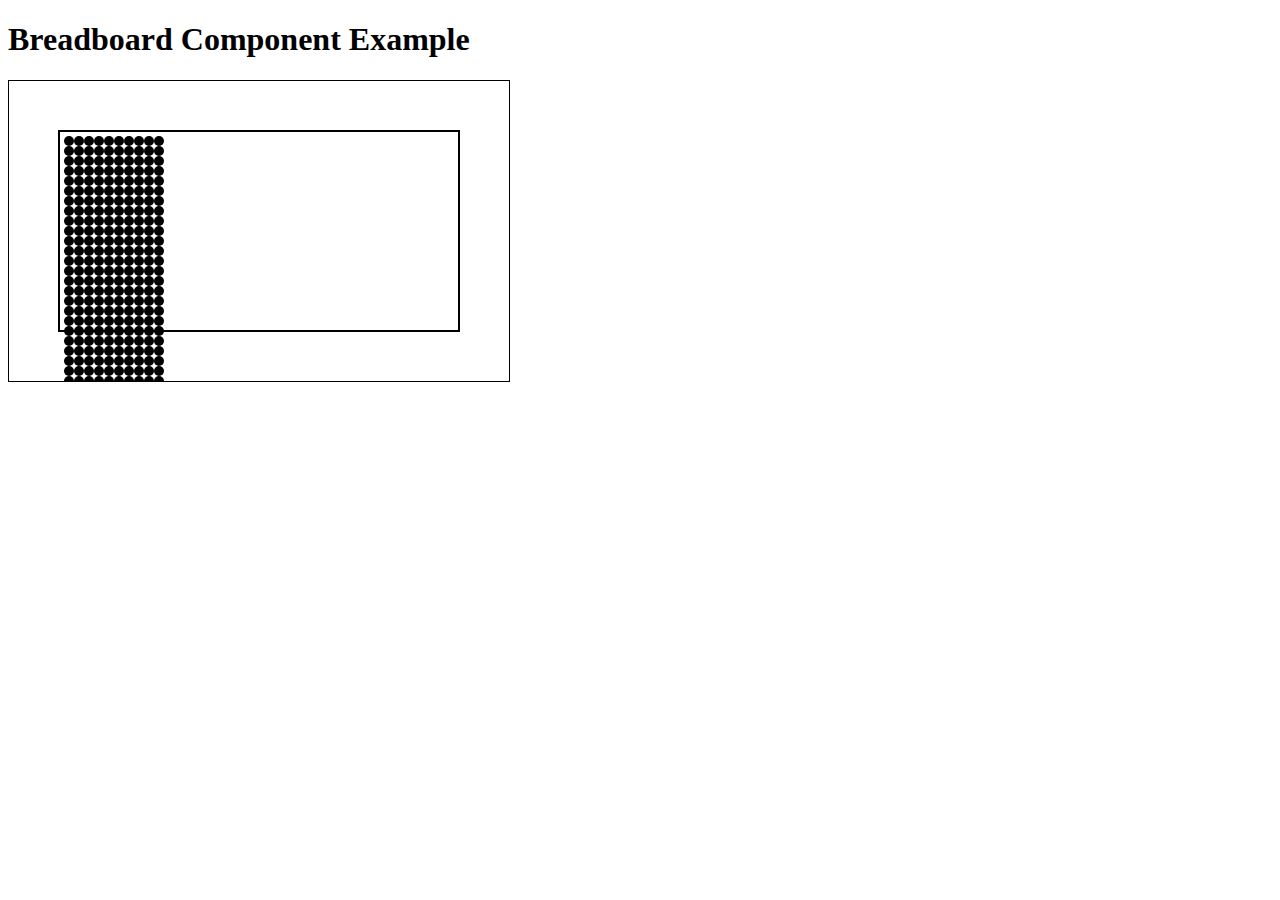
<file: circuit/bread.html>
<!DOCTYPE html>
<html>
<head>
    <title>Breadboard Component Example</title>
    <style>
        svg {
            border: 1px solid black;
        }
    </style>
</head>
<body>
    <h1>Breadboard Component Example</h1>
    <div id="breadboard-container"></div>

    <script src="simcir.js"></script>
    <script>
        // Register Breadboard Component
        simcir.registerDevice('Breadboard', function() {
            var device = this;
            var numConnectors = 30;
            var connectorRadius = 5;
            var connectorSpacing = 10;
            var width = numConnectors * connectorSpacing + 40;
            var height = 40;
            
            device.width = width;
            device.height = height;
            
            device.$ui.append('<svg xmlns="http://www.w3.org/2000/svg" version="1.1" width="' + width + '" height="' + height + '">' +
                '<rect x="20" y="0" width="' + (width - 40) + '" height="' + height + '" fill="white" stroke="black" stroke-width="2" />' +
                '</svg>');
            
            for (var i = 0; i < numConnectors; i++) {
                var x = 30 + i * connectorSpacing;
                var y = height / 2;
                
                device.$ui.append('<circle class="simcir-connector simcir-connector-w" cx="' + x + '" cy="' + y + '" r="' + connectorRadius + '"></circle>');
                device.$ui.append('<circle class="simcir-connector simcir-connector-e" cx="' + x + '" cy="' + y + '" r="' + connectorRadius + '"></circle>');
            }
            
            device.$ui.on('mousedown', function(event) {
                event.stopPropagation();
            });
            
            simcir.createSVGElement(device.$ui, 'circle')
                .attr('class', 'simcir-device-body')
                .attr('cx', width / 2)
                .attr('cy', height / 2)
                .attr('r', height / 2)
                .appendTo(device.$ui);
        });

        // Generate Breadboard Component
        var numRows = 40;
        var numColumns = 10;
        var breadboardSvg = generateBreadboardSvg(numRows, numColumns);

        function generateBreadboardSvg(numRows, numColumns) {
            var svg = '<svg xmlns="http://www.w3.org/2000/svg" version="1.1" width="500" height="300">';
            
            // Draw breadboard outline
            svg += '<rect x="50" y="50" width="400" height="200" fill="white" stroke="black" stroke-width="2"/>';
            
            // Draw holes on the breadboard
            var holeRadius = 5;
            var holeSpacing = 10;
            var holeOffset = 60;
            
            for (var row = 0; row < numRows; row++) {
                for (var col = 0; col < numColumns; col++) {
                    var cx = holeOffset + col * holeSpacing;
                    var cy = holeOffset + row * holeSpacing;
                    svg += '<circle cx="' + cx + '" cy="' + cy + '" r="' + holeRadius + '" fill="black"/>';
                }
            }
            
            svg += '</svg>';
            return svg;
        }
        
        var numRows = 40;
        var numColumns = 10;
        var breadboardSvg = generateBreadboardSvg(numRows, numColumns);
        
        var breadboardContainer = document.getElementById('breadboard-container');
        breadboardContainer.innerHTML = breadboardSvg;

        // Render Breadboard SVG
        var breadboardContainer = document.getElementById('breadboard-container');
        breadboardContainer.innerHTML = breadboardSvg;

        // Create Circuit
        var circuit = simcir.create('simcir', 'breadboard-container');

        // Add Breadboard Component to Circuit
        circuit.addDevice('Breadboard', { x: 100, y: 100 });
    </script>
</body>
</html>
</file>
<file: circuit/simcir.css>
/*
 * SimcirJS
 *
 * Copyright (c) 2014 Kazuhiko Arase
 *
 * URL: http://www.d-project.com/
 *
 * Licensed under the MIT license:
 *  http://www.opensource.org/licenses/mit-license.php
 */

.simcir-body {
  display: inline-block;
  
}

.simcir-basicset-symbol{
  fill: darkblue;
}
.simcir-workspace {
  cursor: default;
  overflow: hidden;
  border-width: 1px;
  border-style: solid;
  border-color: #666666;
 
}

.simcir-pin-hole {
  fill: #cccccc;
  stroke: none;
}

.simcir-toolbox {
  fill: #eeeeee;
}

.simcir-scrollbar {
  fill: #cccccc;
}

.simcir-scrollbar-bar {
  fill: #aaaaaa;
}

.simcir-scrollbar-bar:hover {
  fill: #999999;
}

.simcir-connector {
  stroke-width: 1;
  stroke: #0000ff;
  stroke-linecap: round;
}

.simcir-connector-hot {
  /* stroke: #ff0000; */
}

.simcir-joint-point {
  stroke-width: 3;
}

.simcir-device {
  fill: #cccccc;
  stroke-width: 2;
  stroke: #666666;
}

.simcir-device-selected {
  stroke: #0000ff;
}

.simcir-device-label {
  fill: #000000;
  stroke-width: 0;
  stroke: none;
}

.simcir-selection-rect {
  fill: none;
  stroke-width: 1;
  stroke: #0000ff;
}

.simcir-node-type-in {
  fill: #ffcc00;
}

.simcir-node-type-out {
  fill: #ffffff;
}

.simcir-node {
  stroke-width: 1;
  stroke: #000000;
}

.simcir-node-hot {
  stroke: #ff0000;
}

.simcir-node-hover {
  stroke: #ffff00;
}

.simcir-node-label {
  fill: #000000;
  stroke: none;
}

.simcir-port {
  stroke-width: 1;
  stroke: #000000;
}

.simcir-port-hole {
  stroke: none;
  fill: #000000;
}

.simcir-json-data-area {
  padding: 0px;
  outline: none;
  border-width: 1px;
  border-style: solid;
  border-color: #000000;
}

.simcir-dialog {
  padding: 4px;
  border-width: 2px;
  border-style: solid;
  border-color: #666666;
  background-color: #ffffff;
  -webkit-box-shadow: 0px 0px 4px 0px rgba(0, 0, 0, 0.5);
     -moz-box-shadow: 0px 0px 4px 0px rgba(0, 0, 0, 0.5);
          box-shadow: 0px 0px 4px 0px rgba(0, 0, 0, 0.5);
}

.simcir-dialog-title {
  margin-right: 4px;
}

.simcir-dialog-close-button {
  fill: #666666;
  stroke: none;
}

.simcir-dialog-close-button:hover {
  fill: #888888;
  stroke: none;
}

.simcir-dialog-close-button-symbol {
  fill: none;
  stroke: #ffffff;
  stroke-width: 2;
}

.simcir-label-editor {
  width: 100px;
  border-width: 1px;
  border-style: solid;
  border-color: #cccccc;
  background-color: #f0f0f0;
  outline: none;
}

.simcir-label-editor::-ms-clear {
  display: none;
  width: 0;
  height: 0;
}

/* simcir doc */

TABLE.simcir-doc-table {
  border-collapse: collapse;
}

TABLE.simcir-doc-table,
TABLE.simcir-doc-table TH,
TABLE.simcir-doc-table TD {
  border-width: 1px;
  border-style: solid;
  border-color: #666666;
}

TABLE.simcir-doc-table TH,
TABLE.simcir-doc-table TD {
  padding: 16px;
}

TABLE.simcir-doc-params-table {
  border-collapse: collapse;
}

TABLE.simcir-doc-params-table,
TABLE.simcir-doc-params-table TH,
TABLE.simcir-doc-params-table TD {
  border-width: 1px;
  border-style: solid;
  border-color: #666666;
}

TABLE.simcir-doc-params-table TH,
TABLE.simcir-doc-params-table TD {
  padding: 2px;
}

.simcir-doc-title {
  font-weight: bold;
  margin: 16px 0px 0px 0px;
}

.simcir-doc-code {
  padding: 8px;
  -webkit-border-radius: 4px;
     -moz-border-radius: 4px;
          border-radius: 4px;
  background-color: #f0f0f0;
}
</file>
<file: circuit/simcir-basicset.css>
/*
 * SimcirJS - basicset
 *
 * Copyright (c) 2014 Kazuhiko Arase
 *
 * URL: http://www.d-project.com/
 *
 * Licensed under the MIT license:
 *  http://www.opensource.org/licenses/mit-license.php
 */

.simcir-basicset-dc {
  fill: #ffcccc;
}

.simcir-basicset-switch {
  fill: #ccccff;
}

.simcir-basicset-switch-button-pressed {
  fill: #9999cc;
}

.simcir-basicset-symbol {
  stroke: #000000;
  stroke-width: 1;
  stroke-linecap: round;
  stroke-linejoin: round;
  fill: none;
}

.simcir-basicset-osc {
  fill: #ffcccc;
}

.simcir-basicset-knob {
  stroke: none;
  fill: #333333;
}

.simcir-basicset-knob-mark {
  stroke: #ffffff;
  stroke-width: 3;
}
</file>
<file: PSOC/1_Development_of_voltage_controllers_for_SMIB_system_1/circuit/simcir.css>
/*
 * SimcirJS
 *
 * Copyright (c) 2014 Kazuhiko Arase
 *
 * URL: http://www.d-project.com/
 *
 * Licensed under the MIT license:
 *  http://www.opensource.org/licenses/mit-license.php
 */

.simcir-body {
  display: inline-block;
  width: 1220px !important;
  height: 600px !important;
}

.simcir-workspace {
  cursor: default;
  overflow: hidden;
  border: 3px solid #DC143C;
  background-color:#e1f5fe; 
}

#circuit-container > div > svg {
  width: 1220px !important;
  height: 600px !important;
}
.simcir-toolbox::-webkit-scrollbar-track {
  background-color: #FFE4C4; /* Change the background color of the scrollbar track */
}

.simcir-toolbox::-webkit-scrollbar-thumb {
  background-color: #DC143C; /* Change the color of the scrollbar thumb */
  border-radius: 50%; /* Optional: Add border-radius to the thumb */
}
.simcir-pin-hole {
  fill:blueviolet;
  stroke: none;
}

.simcir-toolbox {
  fill:#f5f5f5;
  box-shadow: #000000;
}

/* Add more rules for other gate types as needed */


.simcir-scrollbar {
  background-color: linear-gradient(red, yellow, green) ; 
  outline: #000000;
  
}

.simcir-scrollbar-bar {
  fill: #DC143C;
  border-radius: 30%;
  width:6px;
}

.simcir-scrollbar-bar:hover {
  fill:  burlywood;
}

.simcir-connector {
  stroke-width: 1;
  stroke: #0000ff;
  stroke-linecap: round;
}

.simcir-connector-hot {
  /* stroke: #ff0000; */
}

.simcir-joint-point {
  stroke-width: 3;
}

.simcir-device {
  fill: orange;
  stroke-width: 2;
  stroke: #5C4033;
}
.simcir-basicset-and{
  fill: red;
}


.simcir-device-selected {
  stroke: #0000ff;
}

.simcir-device-label {
  fill: #000000;
  stroke-width: 2;
  stroke: none;
  font-family: serif;
  font-weight: 900;
  font-style: italic;
}

.simcir-selection-rect {
  fill: none;
  stroke-width: 1;
  stroke: #0000ff;
}

.simcir-node-type-in {
  fill: orangered;
}

.simcir-node-type-out {
  fill: #ffffff;
}

.simcir-node {
  stroke-width: 1;
  stroke: green;
}

.simcir-node-hot {
  stroke: #ff0000;
}

.simcir-node-hover {
  stroke: darkblue;
}

.simcir-node-label {
  fill: #000000;
  stroke: none;
}

.simcir-port {
  stroke-width: 1;
  stroke: #000000;
}

.simcir-port-hole {
  stroke: none;
  fill:#5C4033;
}

.simcir-json-data-area {
  padding: 0px;
  outline: none;
  border-width: 1px;
  border-style: solid;
  border-color: #000000;
}

.simcir-dialog {
  padding: 4px;
  border-width: 2px;
  border-style: solid;
  border-color: #666666;
  background-color: #ffffff;
  -webkit-box-shadow: 0px 0px 4px 0px rgba(0, 0, 0, 0.5);
     -moz-box-shadow: 0px 0px 4px 0px rgba(0, 0, 0, 0.5);
          box-shadow: 0px 0px 4px 0px rgba(0, 0, 0, 0.5);
}

.simcir-dialog-title {
  margin-right: 4px;
}

.simcir-dialog-close-button {
  fill: #666666;
  stroke: none;
}

.simcir-dialog-close-button:hover {
  fill: #888888;
  stroke: none;
}

.simcir-dialog-close-button-symbol {
  fill: none;
  stroke: #ffffff;
  stroke-width: 2;
}

.simcir-label-editor {
  width: 100px;
  border-width: 1px;
  border-style: solid;
  border-color: #cccccc;
  background-color: #f0f0f0;
  outline: none;
}

.simcir-label-editor::-ms-clear {
  display: none;
  width: 0;
  height: 0;
}

/* simcir doc */

TABLE.simcir-doc-table {
  border-collapse: collapse;
}

TABLE.simcir-doc-table,
TABLE.simcir-doc-table TH,
TABLE.simcir-doc-table TD {
  border-width: 1px;
  border-style: solid;
  border-color: #666666;
}

TABLE.simcir-doc-table TH,
TABLE.simcir-doc-table TD {
  padding: 16px;
}

TABLE.simcir-doc-params-table {
  border-collapse: collapse;
}

TABLE.simcir-doc-params-table,
TABLE.simcir-doc-params-table TH,
TABLE.simcir-doc-params-table TD {
  border-width: 1px;
  border-style: solid;
  border-color: #666666;
}

TABLE.simcir-doc-params-table TH,
TABLE.simcir-doc-params-table TD {
  padding: 2px;
}

.simcir-doc-title {
  font-weight: bold;
  margin: 16px 0px 0px 0px;
}

.simcir-doc-code {
  padding: 8px;
  -webkit-border-radius: 4px;
     -moz-border-radius: 4px;
          border-radius: 4px;
  background-color: #f0f0f0;
}
</file>
<file: PSOC/1_Development_of_voltage_controllers_for_SMIB_system_1/circuit/simcir-basicset.css>
/*
 * SimcirJS - basicset
 *
 * Copyright (c) 2014 Kazuhiko Arase
 *
 * URL: http://www.d-project.com/
 *
 * Licensed under the MIT license:
 *  http://www.opensource.org/licenses/mit-license.php
 */
 .glow {
  filter: drop-shadow(0 0 10px ); /* Yellow glow */
}

.simcir-basicset-dc {
  fill: #ffcccc;
}

.simcir-basicset-switch {
  fill: #ccccff;
}

.simcir-basicset-switch-button-pressed {
  fill: #9999cc;
}

.simcir-basicset-symbol {
  stroke: #000000;
  stroke-width: 1;
  stroke-linecap: round;
  stroke-linejoin: round;
  fill: none;
}

.simcir-basicset-osc {
  fill: #ffcccc;
}

.simcir-basicset-knob {
  stroke: none;
  fill: #333333;
}

.simcir-basicset-knob-mark {
  stroke: #ffffff;
  stroke-width: 3;
}
#circuit-container > div > svg > g:nth-child(4) > g:nth-child(4) > circle:nth-child(5){
  fill: "#ff0000";
}
</file>
<file: PSOC/1_Development_of_voltage_controllers_for_SMIB_system_1/round-template/experiment/simulation/css/custom.css>
body {
    font-family: "JetBrains Mono", monospace;
}

#interface ,#interface-sim{
    background-color: #fffbe9;
    min-height: 100vh;
    font-size: 1.3rem;
}

table,tr,th,td {
    border: 1px solid black ;
}
#exp-title {
    font-weight: bold;
    font-size: 1.5rem;
}

#navbar-settings {
    font-size: 1.5rem;
}

#score {
    margin-right: 2rem;
}

#nav-help:hover {
    animation-name: button-outline;
    animation-duration: 250ms;
    animation-fill-mode: forwards;
}

nav {
    background-color: #ad8b73;
}

#pallete {
    background-color: #e3caa5;
}

#properties {
    background-color: #e3caa5;
}

#properties button {
    margin-top: 0.5rem;
    width: fit-content;
}

.list-group-item {
    background-color: #fffbe9;
    margin-top: 0.5rem;
    border: thin solid black !important;
    border-radius: 0.5rem !important;
    text-align: center;
}

.panel-title>a {
    color: white;
    text-decoration: none;
}

.panel-title>button:hover {
    color: #b6b6b6;
}

.bordered-box {
    border-left: 0.5em solid red;
    padding-left: 1em;
}

.alert {
    margin-top: 20px;
    justify-content: center;
}

.accordion-button:not(.collapsed) {
    background-color: #fffbe9;
    font-weight: bold;
    color: black;
}

.accordion-button:focus {
    border-color: black;
    box-shadow: 0 0 0 0.25rem #ad8b73;
}

.btn:active {
    background-color: rgba(255, 255, 0, 0.3);
}

.selectable {
    border: none;
}

.highlight {
    background-color: #e3caa5;
}

.error_block {
    background-color: red;
}

.btn-custom-outline-brown {
    border: 0.1rem solid black;
}

.btn-custom-outline-brown:hover {
    animation-name: button-outline;
    animation-duration: 250ms;
    animation-fill-mode: forwards;
}

.btn-custom-outline-brown:disabled {
    color: grey;
}

@keyframes button-outline {
    from {
        background-color: inherit;
        color: black;
    }
    to {
        background-color: #ad8b73;
        color: white;
    }
}

#drop-box {
    background-color: white;
    height: 5rem;
    text-align: center;
}

#drop-box span {
    opacity: 0.5;
}

#INPUT-BLOCK {
    padding: 0 50px;
}

#TEST-OUTPUT {
    background-color: wheat;
    padding: 10px 50px;
}

#sample-input {
    background-color: #ad8b73;
    padding: 10px 50px;
}

#right-buttons {
    margin: 1.5rem !important;
}

#OUTPUT-CONSOLE {
    background-color: white;
    margin: 1rem 0;
    min-height: 15rem;
}

.details {
    display: none;
}

.matinps input {
    max-width: 100px;
}

.accordion-item {
    border-color: black !important;
}

.accordion-body {
    background-color: #e3caa5;
}

.accordion-button {
    background-color: #e3caa5;
}

footer {
    background-color: #ad8b73;
    color: white;
    text-align: center;
}

.noselect {
    -webkit-touch-callout: none;
    -webkit-user-select: none;
    -khtml-user-select: none;
    -moz-user-select: none;
    -ms-user-select: none;
    user-select: none;
}

#help {
    text-decoration: none;
    color: black;
}

#help:hover {
    color: white !important;
    transition: all 0.2s;
}

#dropdownMenuButton1 {
    margin-right: 5rem;
}

#result_modal {
    padding: 1rem;
    margin: 1rem;
    line-height: 2rem;
    word-wrap: break-word;
}
</file>
